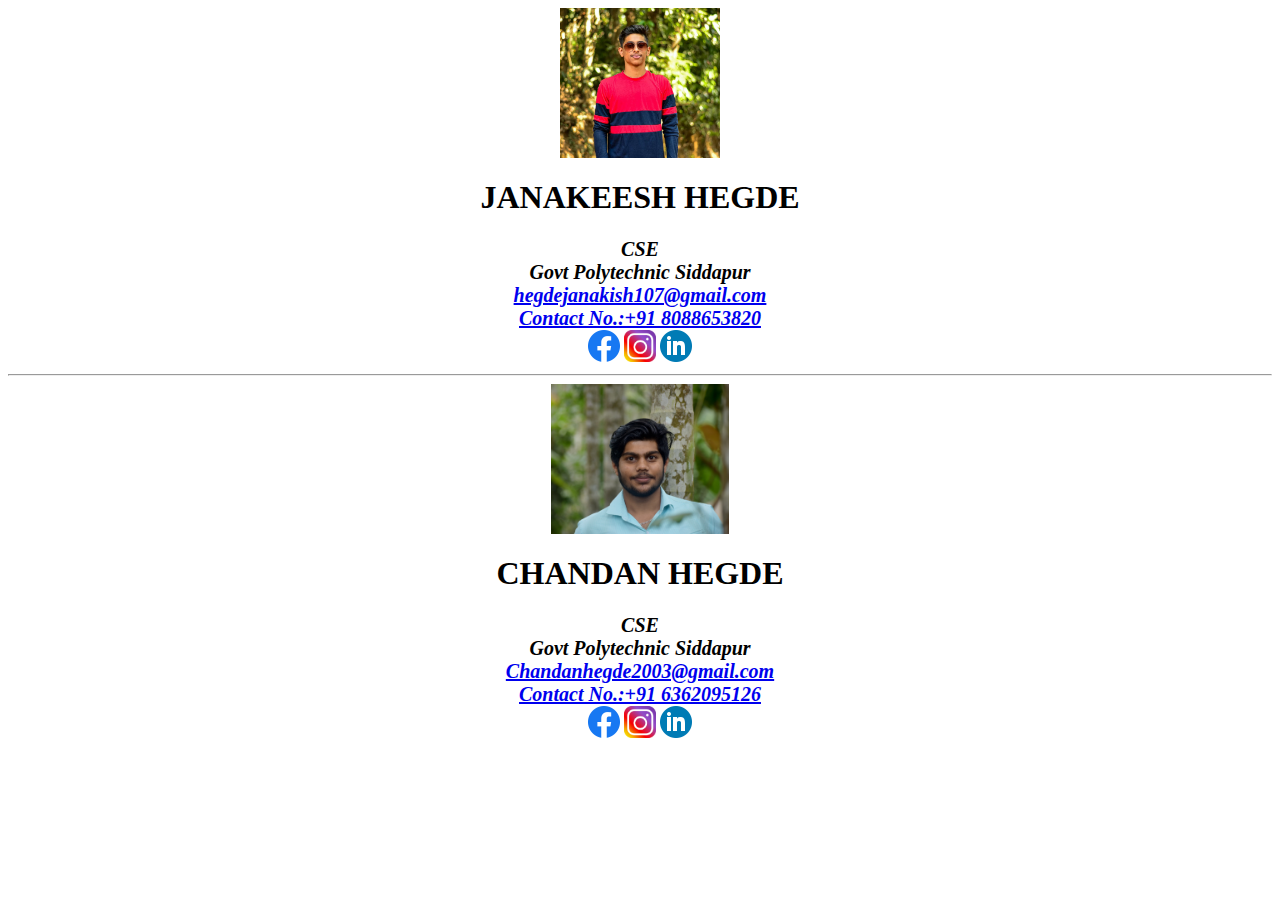
<file: onlinefoodshop/aboutus.html>
<html>
        <body>
            <style>
                address{
                    font-size: 20px;
                    font-weight: bold;
                }
                a{
                    font-size: 20px;

                }
                a:hover{
                        font-size: 30px;
                        background-color: skyblue;
                }
            </style>
            <center>
                <img src="jan.png" alt=" JANAKEESH HEGDE" height="150px">
                <h1>JANAKEESH HEGDE</h1>
                     <address>
                        CSE<br>
                        Govt Polytechnic Siddapur<br>
                        <a href="mailto:hegdejanakish107@gmail.com">hegdejanakish107@gmail.com</a><br>
                        <a href="tel: +918088653820">Contact No.:+91 8088653820</a><br>
                    </address>
                        <a href="https://www.facebook.com/janakish.hegde.1" target="_blank"><img src="facebook.png" alt="Facebook" width="32" height="32"></a>
                        <a href="https://www.instagram.com/janakeesh_hegde?igsh=MTN2MGE0MHNnZnMxYw==" target="_blank"><img src="instagram.png" alt="Instagram" width="32" height="32"></a>
                        <a href="https://www.linkedin.com/in/janakeesh-hegde-4ba8932a8/"target="_blank"></a><img src="Linkedin.png" alt="linkedin" width="32" height="32"></a>
                        <hr> 
                        <img src="chandan.jpeg" alt="CHANDAN HEGDE" height="150px">
                        <h1>CHANDAN HEGDE</h1>
                    <address>
                        CSE<br>
                        Govt Polytechnic Siddapur<br>
                        <a href="mailto:Chandanhegde2003@gmail.com">Chandanhegde2003@gmail.com</a><br>
                         <a href="tel: +916362095126">Contact No.:+91 6362095126</a><br>
                    </address>
                        <a href="https://www.facebook.com/chandan.hegde.75248?mibextid=PzaGJu" target="_blank"><img src="facebook.png" alt="Facebook" width="32" height="32"></a>
                        <a href="https://instagram.com/chandan._.hegde?igshid=MzMyNGUyNmU2YQ==" target="_blank"><img src="instagram.png" alt="Instagram" width="32" height="32"></a>
                        <a href="https://www.linkedin.com/in/chandan-hegde?utm_source=share&utm_campaign=share_via&utm_content=profile&utm_medium=android_app" target="_blank"><img src="Linkedin.png" alt="linkedin" width="32" height="32"></a>
            </center>   
    </body>   
</html>
</file>
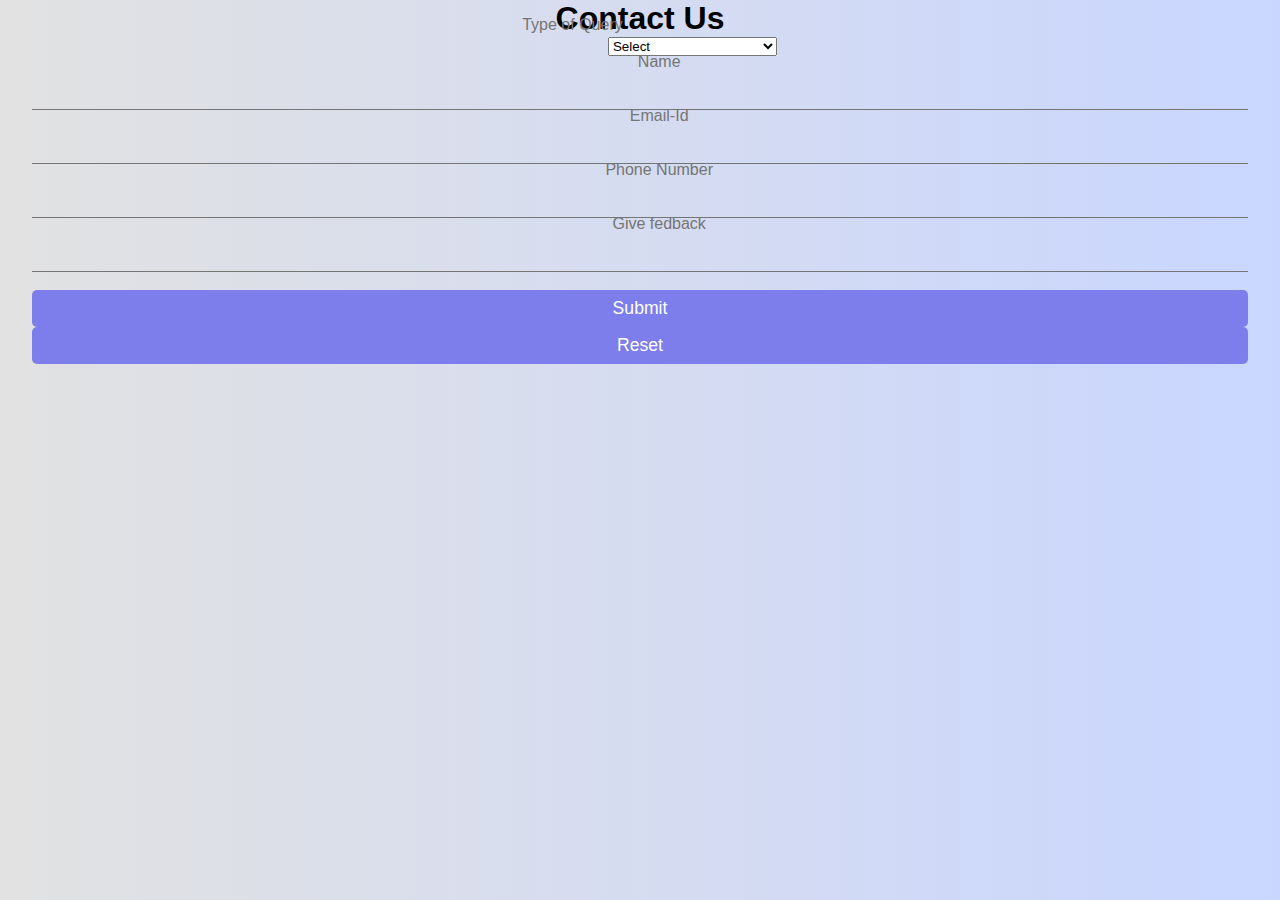
<file: onlinefoodshop/contact.html>
<!DOCTYPE html>
<html lang="en">

<head>
	
	<link rel="stylesheet" href="style.css">
	<title>Contact Us</title>
</head>

<body> 
<center>
	<div id="ContactUs">
		<h1>Contact Us</h1>
		<form action="#">
			<div class="form-shape">
				<label for="query">
					Type of Query
				</label>
				<select itemid="select" name="myQuery" id="query">
					<option value="sel" selected>
						Select
					</option>
					<option value="ord">
						Order related Issues
					</option>
					<option value="Site">
						Site related Issues
					</option>
					<option value="fed">
						Complaint related Issues
					</option>
					<option value="others">
						Others
					</option>
				</select><br><br>
			</div>
			<div class="form-shape">
				<label for="name">Name</label>
				<input class="select" type="text" name="myName"
					id="name"
					placeholder="Enter your Name"><br><br>
			</div>
			<div class="form-shape">
				<label for="email">Email-Id</label>
				<input  type="email" name="myEmail"
					id="email"
					placeholder="Enter your email"><br><br>
			</div>
			<div class="form-shape">
				<label for="pho">Phone Number</label>
				<input type="phone" name="myPhone"
					id="pho"
					placeholder="Enter your Phone no"><br><br>
			</div>
			<div class="form-shape">
				<label for="message">
					Give fedback
				</label>
				<input type="text" id="message" placeholder=" give your feedback" ><br><br>
				<!--textarea name="mesg" id="message"
					cols="30" rows="10">
				</!--textarea><br><br-->
			</div>
			<input class="btn" type="submit" value="Submit">
			<input class="btn" type="reset" value="Reset">
		</form>
	</div>
</center>
</body>

</html>
</file>
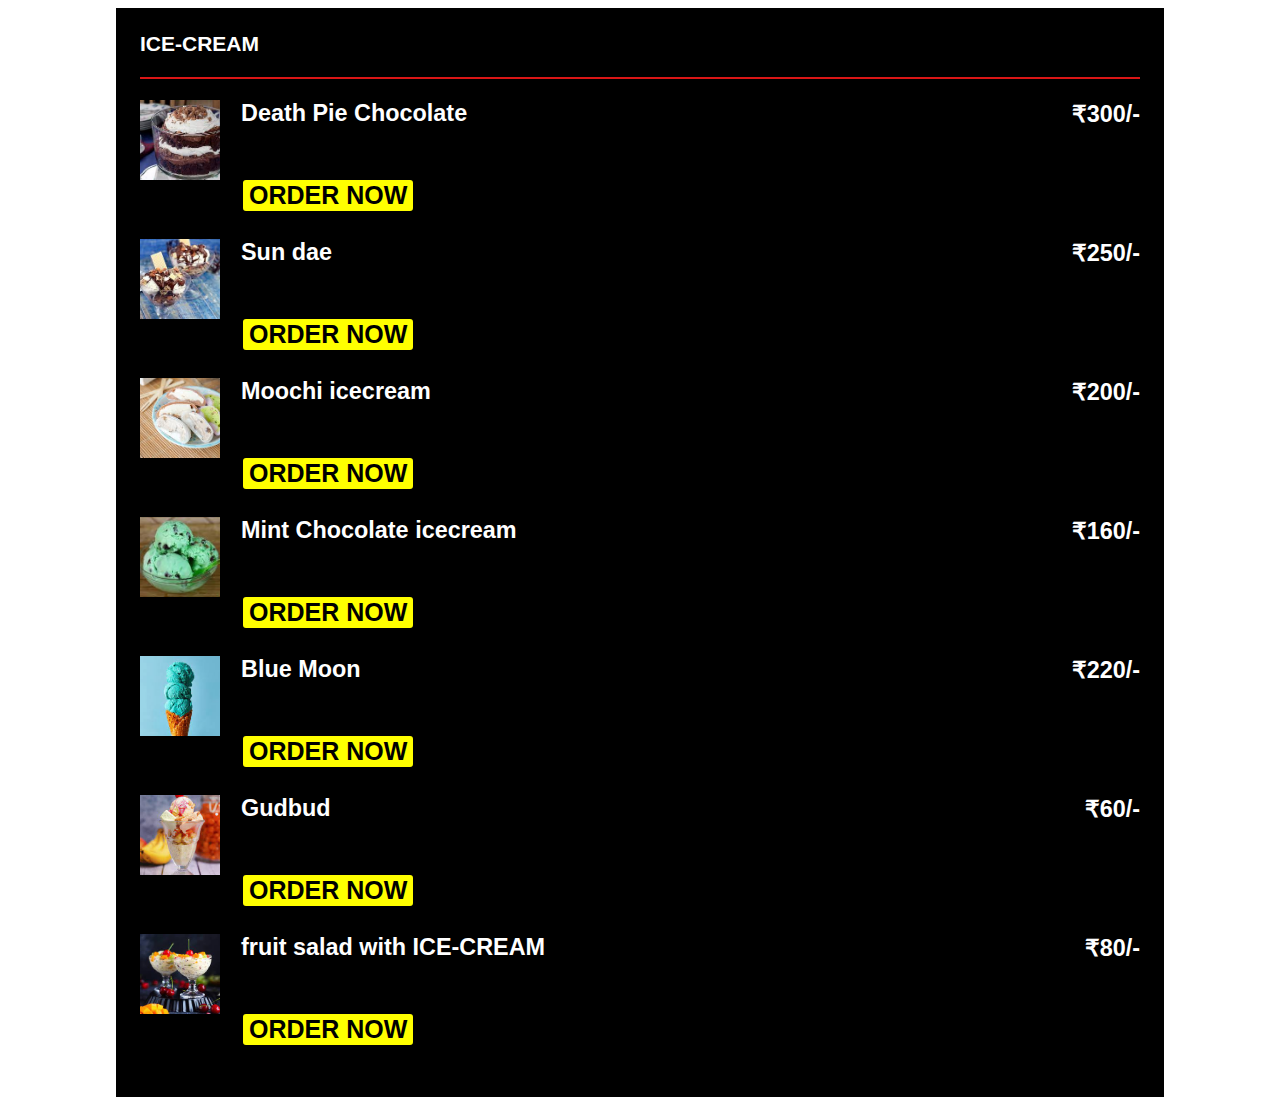
<file: onlinefoodshop/icecrem.html>
<html lang="en">

<head>
 
  <title>Restaurant Menu</title>
  
 <link rel="stylesheet" href="menu_list.css">
</head>

<body>
  <div class="container">
    <div class="menu">
      <h2 class="menu-group-heading">
        ICE-CREAM
      </h2>
      <div class="menu-group">
        <div class="menu-item">
          <img class="menu-item-image" src="death.jpg" alt="not available">
          <div class="menu-item-text">
            <h3 class="menu-item-heading">
              <span class="menu-item-name">Death Pie Chocolate</span>
              <span class="menu-item-price">₹300/-</span>
            </h3>
            <button onclick="document.location='web_form.html'" class="btn">ORDER NOW</button>
          </div>
        </div>
        <div class="menu-item">
          <img class="menu-item-image" src="sun.jpg" alt="not available">
          <div class="menu-item-text">
            <h3 class="menu-item-heading">
              <span class="menu-item-name">Sun dae</span>
              <span class="menu-item-price">₹250/-</span>
            </h3>
            <button onclick="document.location='web_form.html'" class="btn">ORDER NOW</button>
          </div>
        </div>
      
      <div class="menu-item">
        <img class="menu-item-image" src="moochi.jpg" alt="not available">
        <div class="menu-item-text">
          <h3 class="menu-item-heading">
            <span class="menu-item-name">Moochi icecream</span>
            <span class="menu-item-price">₹200/-</span>
          </h3>
          <button onclick="document.location='web_form.html'" class="btn">ORDER NOW</button>
        </div>
      </div>
    
    <div class="menu-item">
        <img class="menu-item-image" src="mint.jpg" alt="not available">
        <div class="menu-item-text">
          <h3 class="menu-item-heading">
            <span class="menu-item-name">Mint Chocolate icecream</span>
            <span class="menu-item-price">₹160/-</span>
          </h3>
          <button onclick="document.location='web_form.html'" class="btn">ORDER NOW</button>
        </div>
      </div>
      <div class="menu-item">
        <img class="menu-item-image" src="moon.jpg" alt="not available">
        <div class="menu-item-text">
          <h3 class="menu-item-heading">
            <span class="menu-item-name">Blue Moon</span>
            <span class="menu-item-price">₹220/-</span>
          </h3>
          <button onclick="document.location='web_form.html'" class="btn">ORDER NOW</button>
        </div>
      </div>  
      <div class="menu-item">
        <img class="menu-item-image" src="gudbud.jpg" alt="not available">
        <div class="menu-item-text">
          <h3 class="menu-item-heading">
            <span class="menu-item-name">Gudbud</span>
            <span class="menu-item-price">₹60/-</span>
          </h3>
          <button onclick="document.location='web_form.html'" class="btn">ORDER NOW</button>
        </div>
      </div>  
      <div class="menu-item">
        <img class="menu-item-image" src="salad.jpg" alt="not available">
        <div class="menu-item-text">
          <h3 class="menu-item-heading">
            <span class="menu-item-name">fruit salad with ICE-CREAM</span>
            <span class="menu-item-price">₹80/-</span>
          </h3>
          <button onclick="document.location='web_form.html'" class="btn">ORDER NOW</button>
        </div>
      </div>  
</body>

</html>
</file>
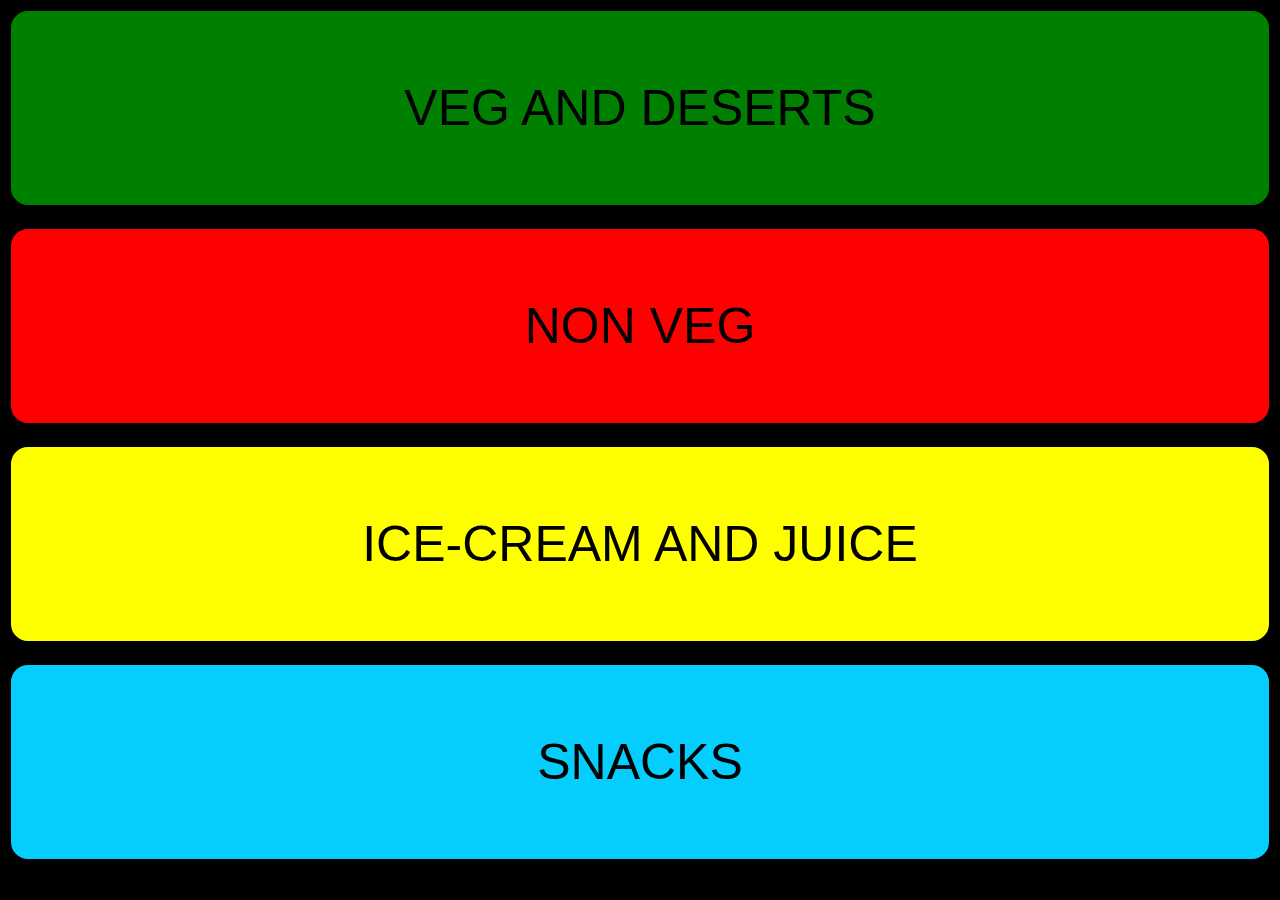
<file: onlinefoodshop/menu.html>
<!DOCTYPE html>
<html>
<head>
    <link rel="stylesheet" href="menu.css">
    <title>Document</title>
</head>
<body>
    <button onclick="document.location='menu_list.html'" id="btn1">VEG AND DESERTS</button><br><br>
    <button onclick="document.location='non_veg.html'" id="btn2">NON VEG</button><br><br>
    <button onclick="document.location='icecrem.html'" id="btn3">ICE-CREAM AND JUICE</button><br><br>
    <button onclick="document.location='snacks.html'" id="btn4">SNACKS</button><br><br>
</body>
</html>
</file>
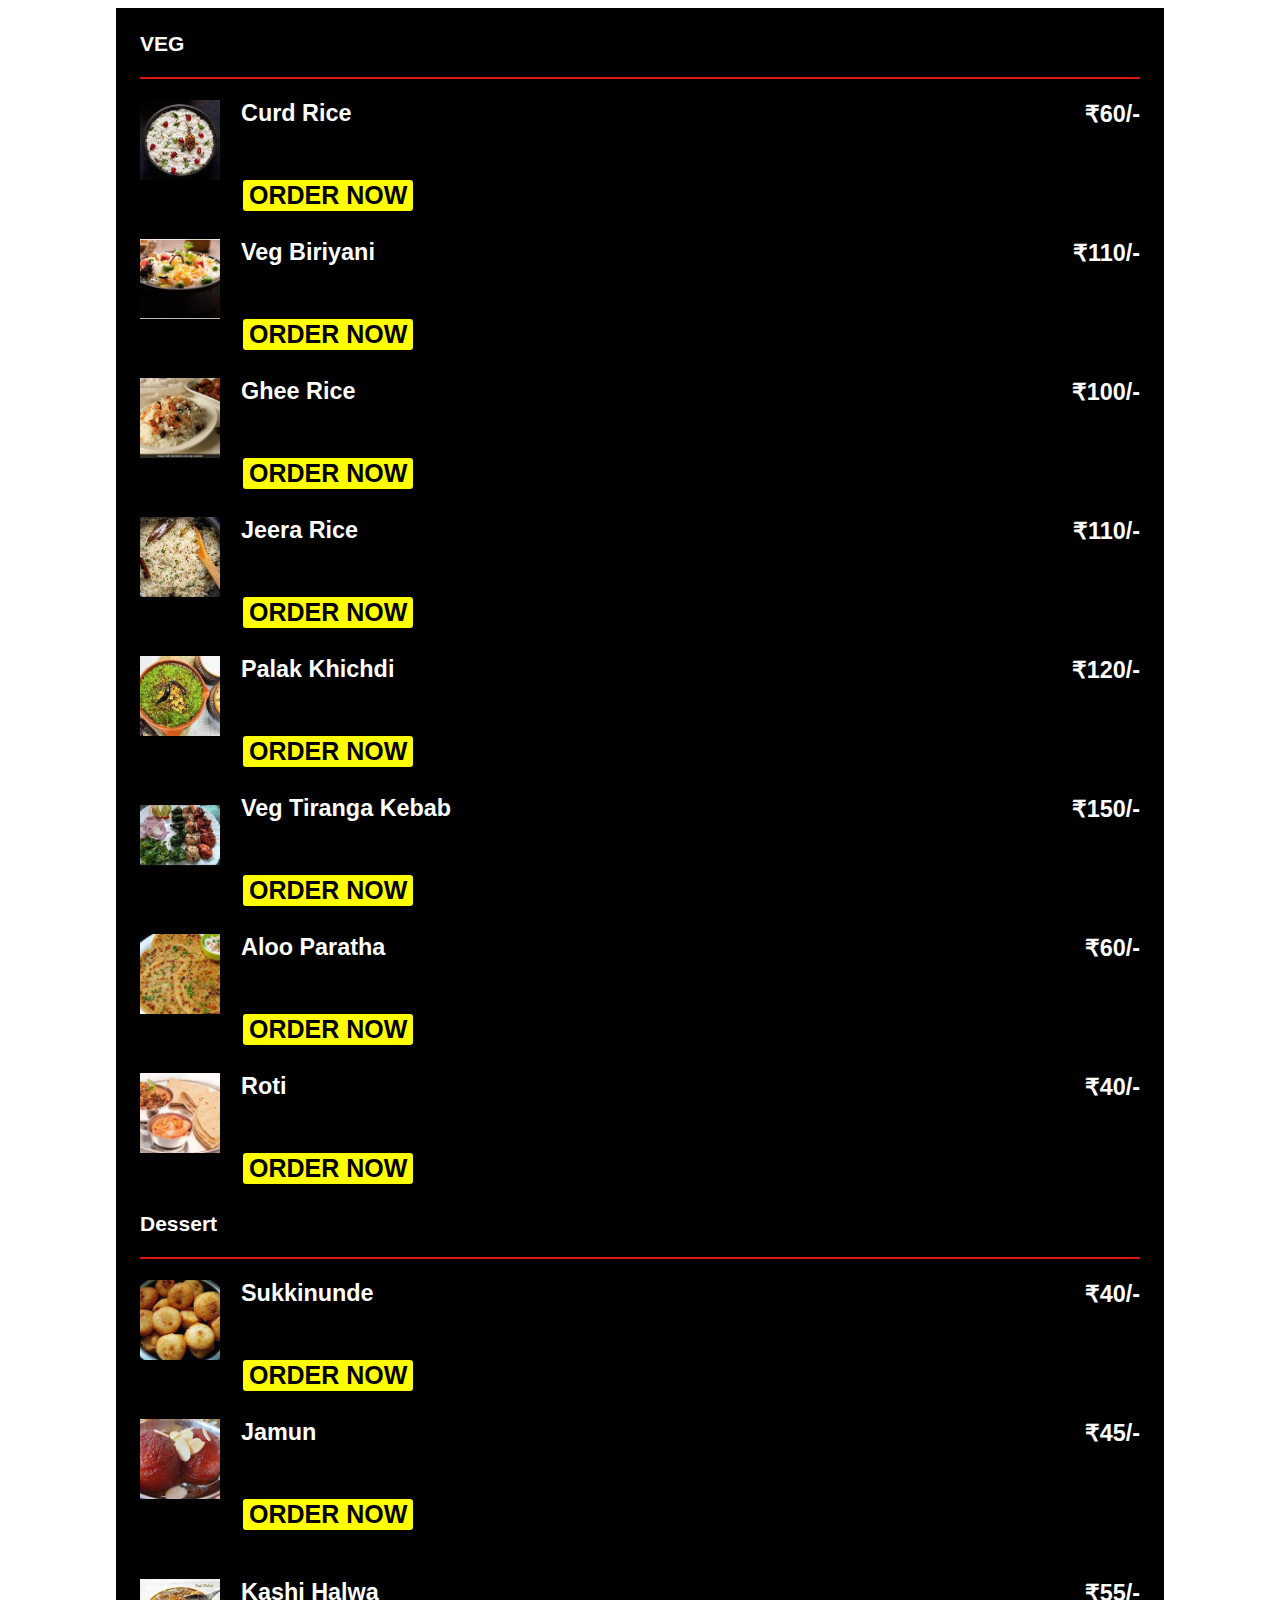
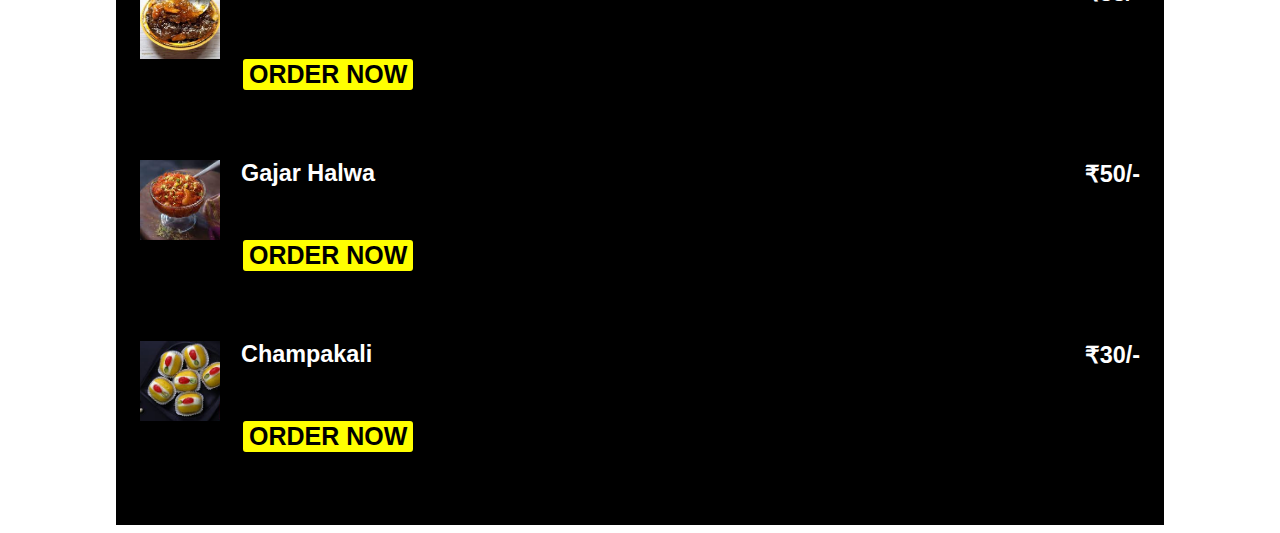
<file: onlinefoodshop/menu_list.html>
<html lang="en">

<head>
 
  <title>Restaurant Menu</title>
  
 <link rel="stylesheet" href="menu_list.css">
</head>

<body>
  <div class="container">
    <div class="menu">
      <h2 class="menu-group-heading">
        VEG
      </h2>
      <div class="menu-group">
        <div class="menu-item">
          <img class="menu-item-image" src="curd rice.jpeg" alt="not available">
          <div class="menu-item-text">
            <h3 class="menu-item-heading">
              <span class="menu-item-name">Curd Rice</span>
              <span class="menu-item-price">₹60/-</span>
            </h3>
            <button onclick="document.location='web_form.html'" class="btn">ORDER NOW</button>
          </div>
        </div>
        <div class="menu-item">
          <img class="menu-item-image" src="veg biriyani.jpg" alt="not available">
          <div class="menu-item-text">
            <h3 class="menu-item-heading">
              <span class="menu-item-name">Veg Biriyani</span>
              <span class="menu-item-price">₹110/-</span>
            </h3>
            <button onclick="document.location='web_form.html'" class="btn">ORDER NOW</button>
          </div>
        </div>
      
      <div class="menu-item">
        <img class="menu-item-image" src="ghee rice.jpg" alt="not available">
        <div class="menu-item-text">
          <h3 class="menu-item-heading">
            <span class="menu-item-name">Ghee Rice</span>
            <span class="menu-item-price">₹100/-</span>
          </h3>
          <button onclick="document.location='web_form.html'" class="btn">ORDER NOW</button>
        </div>
      </div>
    
    <div class="menu-item">
        <img class="menu-item-image" src="jeera rice.jpg" alt="not available">
        <div class="menu-item-text">
          <h3 class="menu-item-heading">
            <span class="menu-item-name">Jeera Rice</span>
            <span class="menu-item-price">₹110/-</span>
          </h3>
          <button onclick="document.location='web_form.html'" class="btn">ORDER NOW</button>
        </div>
      </div>
      <div class="menu-item">
        <img class="menu-item-image" src="Palak Khichdi.jpg" alt="not available">
        <div class="menu-item-text">
          <h3 class="menu-item-heading">
            <span class="menu-item-name">Palak Khichdi</span>
            <span class="menu-item-price">₹120/-</span>
          </h3>
          <button onclick="document.location='web_form.html'" class="btn">ORDER NOW</button>
        </div>
      </div>  
      <div class="menu-item">
        <img class="menu-item-image" src="22.jpeg" alt="not available">
        <div class="menu-item-text">
          <h3 class="menu-item-heading">
            <span class="menu-item-name">Veg Tiranga Kebab</span>
            <span class="menu-item-price">₹150/-</span>
          </h3>
          <button onclick="document.location='web_form.html'" class="btn">ORDER NOW</button>
        </div>
      </div>  
      <div class="menu-item">
        <img class="menu-item-image" src="aloo.jpeg" alt="not available">
        <div class="menu-item-text">
          <h3 class="menu-item-heading">
            <span class="menu-item-name">Aloo Paratha</span>
            <span class="menu-item-price">₹60/-</span>
          </h3>
          <button onclick="document.location='web_form.html'" class="btn">ORDER NOW</button>
        </div>
      </div>  
      <div class="menu-item">
        <img class="menu-item-image" src="roti.jpg" alt="not available">
        <div class="menu-item-text">
          <h3 class="menu-item-heading">
            <span class="menu-item-name">Roti</span>
            <span class="menu-item-price">₹40/-</span>
          </h3>
          <button onclick="document.location='web_form.html'" class="btn">ORDER NOW</button>
        </div>
      </div>  
    
    </div>
      <h2 class="menu-group-heading">
        Dessert
      </h2>
      <div class="menu-group">
        <div class="menu-item">
          <img class="menu-item-image" src="23.jpeg" alt="not available">
          <div class="menu-item-text">
            <h3 class="menu-item-heading">
              <span class="menu-item-name">Sukkinunde</span>
              <span class="menu-item-price">₹40/-</span>
            </h3>
            <button onclick="document.location='web_form.html'" class="btn">ORDER NOW</button>
          </div>
        </div>
        <div class="menu-item">
          <img class="menu-item-image" src="24.jpeg" alt="not available">
          <div class="menu-item-text">
            <h3 class="menu-item-heading">
              <span class="menu-item-name">Jamun</span>
              <span class="menu-item-price">₹45/-</span>
            </h3>
            <button onclick="document.location='web_form.html'" class="btn">ORDER NOW</button>
          </div>
        </div>
        <div class="menu-group">
            <div class="menu-item">
              <img class="menu-item-image" src="kashi.jpg" alt="not available">
              <div class="menu-item-text">
                <h3 class="menu-item-heading">
                  <span class="menu-item-name">Kashi Halwa</span>
                  <span class="menu-item-price">₹55/-</span>
                </h3>
                <button onclick="document.location='web_form.html'" class="btn">ORDER NOW</button>
              </div>
            </div>
        </div>
            <div class="menu-group">
                <div class="menu-item">
                  <img class="menu-item-image" src="25.jpeg" alt="not available">
                  <div class="menu-item-text">
                    <h3 class="menu-item-heading">
                      <span class="menu-item-name">Gajar Halwa</span>
                      <span class="menu-item-price">₹50/-</span>
                    </h3>
                    <button onclick="document.location='web_form.html'" class="btn">ORDER NOW</button>
                  </div>
                </div>
            </div>
               
                <div class="menu-group">
                    <div class="menu-item">
                      <img class="menu-item-image" src="26.jpeg" alt="not available">
                      <div class="menu-item-text">
                        <h3 class="menu-item-heading">
                          <span class="menu-item-name">Champakali</span>
                          <span class="menu-item-price">₹30/-</span>
                        </h3>
                        <button onclick="document.location='web_form.html'" class="btn">ORDER NOW</button>
                      </div>
                    </div>
                </div>
      </div>
    </div>
  </div>
</body>

</html>
</file>
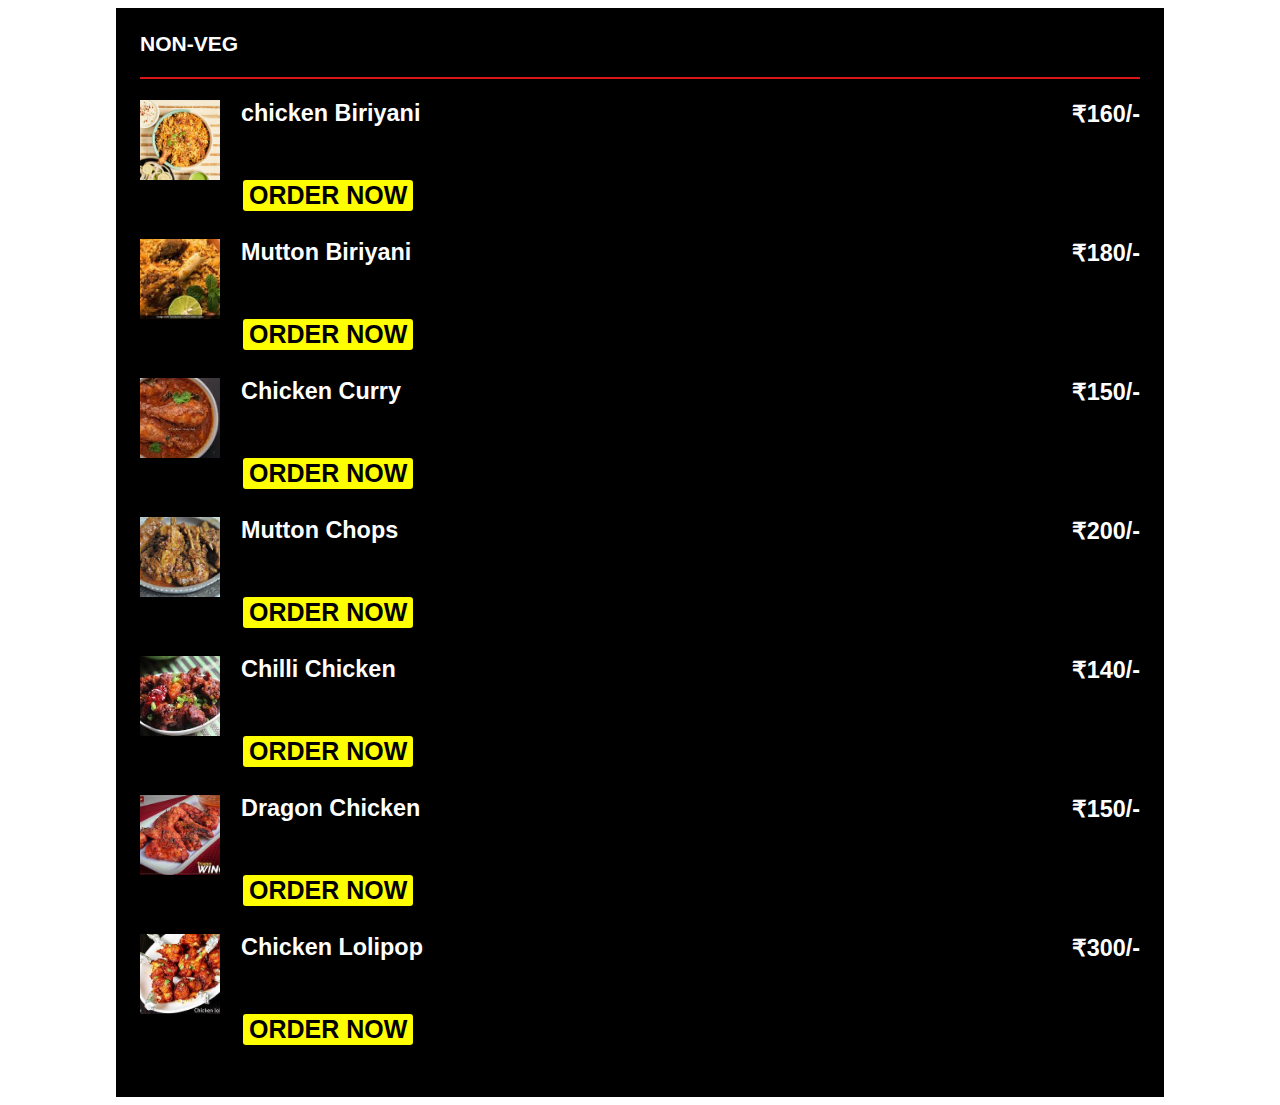
<file: onlinefoodshop/non_veg.html>
<html lang="en">

<head>
 
  <title>Restaurant Menu</title>
  
 <link rel="stylesheet" href="menu_list.css">
</head>

<body>
  <div class="container">
    <div class="menu">
      <h2 class="menu-group-heading">
        NON-VEG
      </h2>
      <div class="menu-group">
        <div class="menu-item">
          <img class="menu-item-image" src="chiken biriyani.jpeg" alt="not available">
          <div class="menu-item-text">
            <h3 class="menu-item-heading">
              <span class="menu-item-name">chicken Biriyani</span>
              <span class="menu-item-price">₹160/-</span>
            </h3>
            <button onclick="document.location='web_form.html'" class="btn">ORDER NOW</button>
          </div>
        </div>
        <div class="menu-item">
          <img class="menu-item-image" src="mutton biriyani.jpg" alt="not available">
          <div class="menu-item-text">
            <h3 class="menu-item-heading">
              <span class="menu-item-name">Mutton Biriyani</span>
              <span class="menu-item-price">₹180/-</span>
            </h3>
            <button onclick="document.location='web_form.html'" class="btn">ORDER NOW</button>
          </div>
        </div>
      
      <div class="menu-item">
        <img class="menu-item-image" src="curry.jpg" alt="not available">
        <div class="menu-item-text">
          <h3 class="menu-item-heading">
            <span class="menu-item-name">Chicken Curry</span>
            <span class="menu-item-price">₹150/-</span>
          </h3>
          <button onclick="document.location='web_form.html'" class="btn">ORDER NOW</button>
        </div>
      </div>
    
    <div class="menu-item">
        <img class="menu-item-image" src="chops.jpeg" alt="not available">
        <div class="menu-item-text">
          <h3 class="menu-item-heading">
            <span class="menu-item-name"> Mutton Chops</span>
            <span class="menu-item-price">₹200/-</span>
          </h3>
          <button onclick="document.location='web_form.html'" class="btn">ORDER NOW</button>
        </div>
      </div>
      <div class="menu-item">
        <img class="menu-item-image" src="chilli.jpeg" alt="not available">
        <div class="menu-item-text">
          <h3 class="menu-item-heading">
            <span class="menu-item-name">Chilli Chicken</span>
            <span class="menu-item-price">₹140/-</span>
          </h3>
          <button onclick="document.location='web_form.html'" class="btn">ORDER NOW</button>
        </div>
      </div>  
      <div class="menu-item">
        <img class="menu-item-image" src="dragon.jpg" alt="not available">
        <div class="menu-item-text">
          <h3 class="menu-item-heading">
            <span class="menu-item-name">Dragon Chicken</span>
            <span class="menu-item-price">₹150/-</span>
          </h3>
          <button onclick="document.location='web_form.html'" class="btn">ORDER NOW</button>
        </div>
      </div>  
      <div class="menu-item">
        <img class="menu-item-image" src="loli.jpg" alt="not available">
        <div class="menu-item-text">
          <h3 class="menu-item-heading">
            <span class="menu-item-name">Chicken Lolipop</span>
            <span class="menu-item-price">₹300/-</span>
          </h3>
          <button onclick="document.location='web_form.html'" class="btn">ORDER NOW</button>
        </div>
      </div> 
    </div>
</body>

</html>
</file>
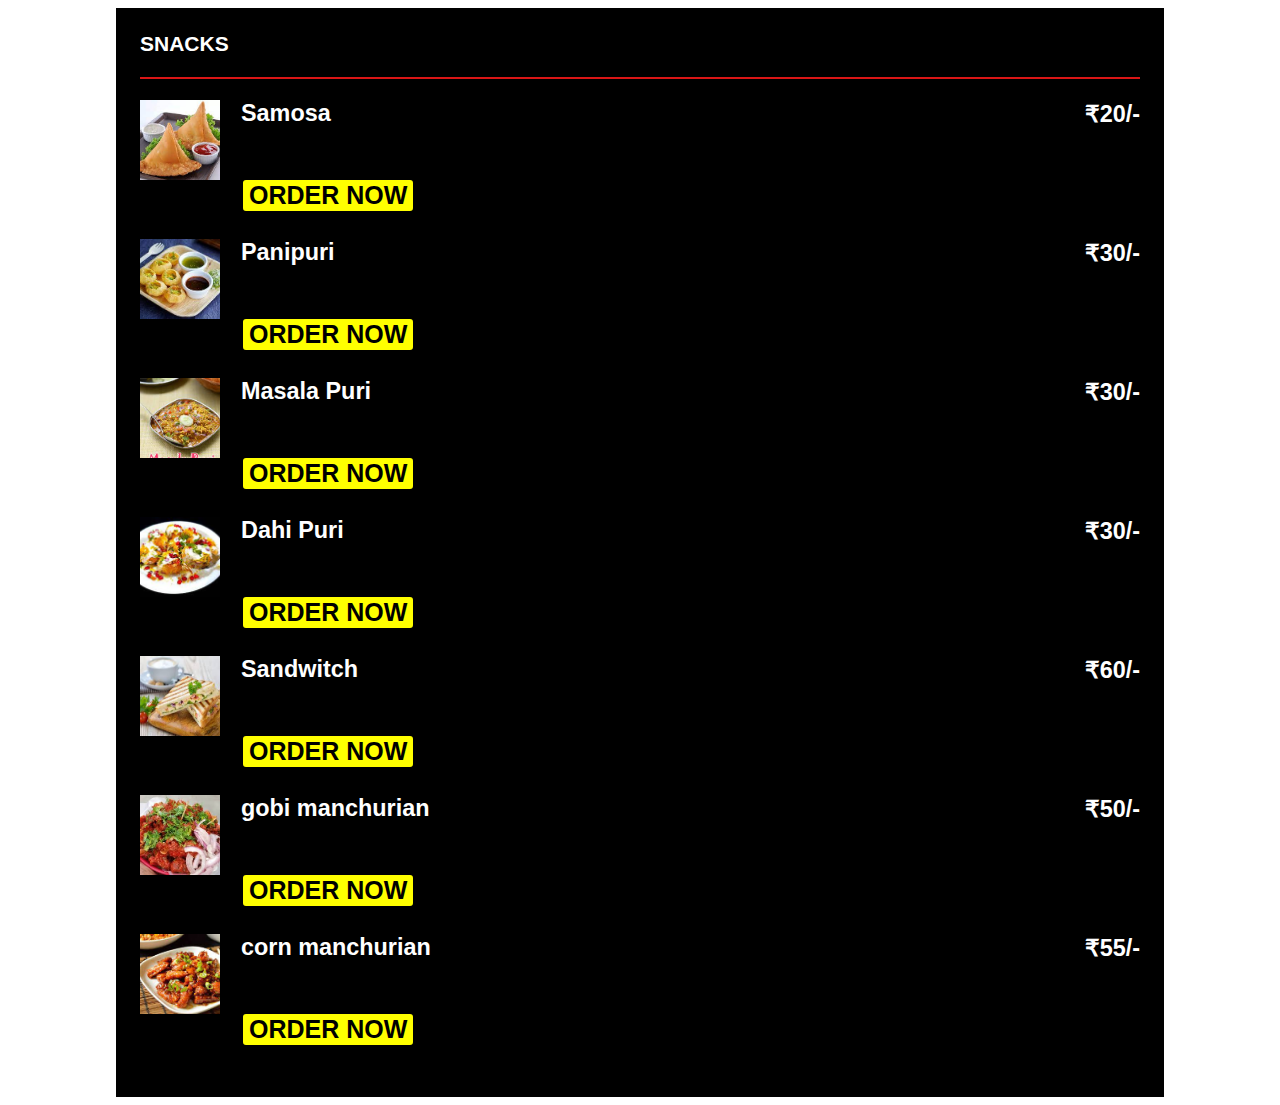
<file: onlinefoodshop/snacks.html>
<html lang="en">

<head>
 
  <title>Restaurant Menu</title>
  
 <link rel="stylesheet" href="menu_list.css">
</head>

<body>
  <div class="container">
    <div class="menu">
      <h2 class="menu-group-heading">
       SNACKS
      </h2>
      <div class="menu-group">
        <div class="menu-item">
          <img class="menu-item-image" src="samosa.jpg" alt="not available">
          <div class="menu-item-text">
            <h3 class="menu-item-heading">
              <span class="menu-item-name">Samosa</span>
              <span class="menu-item-price">₹20/-</span>
            </h3>
            <button onclick="document.location='web_form.html'" class="btn">ORDER NOW</button>
          </div>
        </div>
        <div class="menu-item">
          <img class="menu-item-image" src="pani.jpg" alt="not available">
          <div class="menu-item-text">
            <h3 class="menu-item-heading">
              <span class="menu-item-name">Panipuri</span>
              <span class="menu-item-price">₹30/-</span>
            </h3>
            <button onclick="document.location='web_form.html'" class="btn">ORDER NOW</button>
          </div>
        </div>
      
      <div class="menu-item">
        <img class="menu-item-image" src="masala.jpg" alt="not available">
        <div class="menu-item-text">
          <h3 class="menu-item-heading">
            <span class="menu-item-name">Masala Puri</span>
            <span class="menu-item-price">₹30/-</span>
          </h3>
          <button onclick="document.location='web_form.html'" class="btn">ORDER NOW</button>
        </div>
      </div>
    
    <div class="menu-item">
        <img class="menu-item-image" src="dahi.jpg" alt="not available">
        <div class="menu-item-text">
          <h3 class="menu-item-heading">
            <span class="menu-item-name">Dahi Puri</span>
            <span class="menu-item-price">₹30/-</span>
          </h3>
          <button onclick="document.location='web_form.html'" class="btn">ORDER NOW</button>
        </div>
      </div>
      <div class="menu-item">
        <img class="menu-item-image" src="sand.jpg" alt="not available">
        <div class="menu-item-text">
          <h3 class="menu-item-heading">
            <span class="menu-item-name">Sandwitch</span>
            <span class="menu-item-price">₹60/-</span>
          </h3>
          <button onclick="document.location='web_form.html'" class="btn">ORDER NOW</button>
        </div>
      </div>  
      <div class="menu-item">
        <img class="menu-item-image" src="gobi.jpg" alt="not available">
        <div class="menu-item-text">
          <h3 class="menu-item-heading">
            <span class="menu-item-name">gobi manchurian</span>
            <span class="menu-item-price">₹50/-</span>
          </h3>
          <button onclick="document.location='web_form.html'" class="btn">ORDER NOW</button>
        </div>
      </div>  
      <div class="menu-item">
        <img class="menu-item-image" src="corn.jpg" alt="not available">
        <div class="menu-item-text">
          <h3 class="menu-item-heading">
            <span class="menu-item-name">corn manchurian</span>
            <span class="menu-item-price">₹55/-</span>
          </h3>
          <button onclick="document.location='web_form.html'" class="btn">ORDER NOW</button>
        </div>
      </div>  
</body>

</html>
</file>
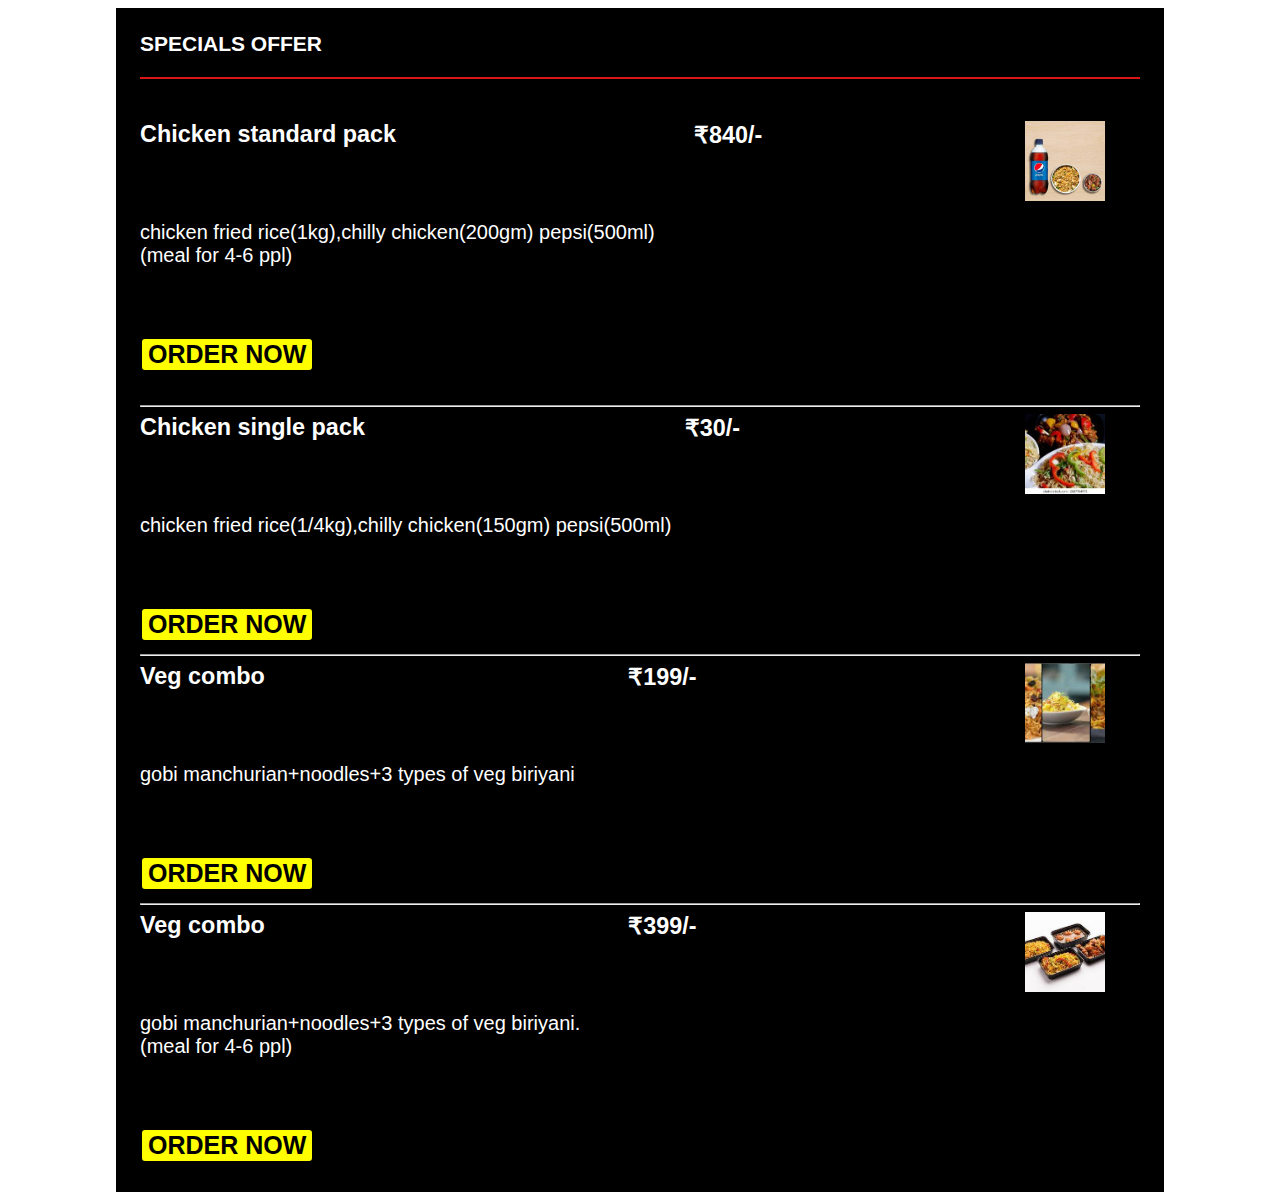
<file: onlinefoodshop/specials.html>
<html lang="en">

<head>
 
  <title>Restaurant Menu</title>
  
 <link rel="stylesheet" href="menu_list.css">
</head>

<body>
  <div class="container">
    <div class="menu">
      <h2 class="menu-group-heading">
       SPECIALS OFFER
      </h2>
      <div class="menu-group">
        <div class="menu-item"></div>
          <div class="menu-item-text">
            <h3 class="menu-item-heading">
              <span class="menu-item-name">Chicken  standard pack</span>
              <span class="menu-item-price">₹840/-</span>
              <img class="menu-item-image" src="So1.jpg" alt="not available">
            </h3>
            <p> chicken fried rice(1kg),chilly chicken(200gm) pepsi(500ml)<br>(meal for 4-6 ppl)</p>
            <button onclick="document.location='web_form.html'" class="btn">ORDER NOW</button>
          </div>
        </div>
        <hr>
        <div class="menu-item">
          <div class="menu-item-text">
            <h3 class="menu-item-heading">
              <span class="menu-item-name">Chicken  single pack</span>
              <span class="menu-item-price">₹30/-</span>
              <img class="menu-item-image" src="So2.jpg" alt="not available">
            </h3>
            <p>chicken fried rice(1/4kg),chilly chicken(150gm) pepsi(500ml)</p>
            <button onclick="document.location='web_form.html'" class="btn">ORDER NOW</button>
          </div>
        </div>
      <hr>
      <div class="menu-item">
        <div class="menu-item-text">
          <h3 class="menu-item-heading">
            <span class="menu-item-name">Veg combo</span>
            <span class="menu-item-price">₹199/-</span>
            <img class="menu-item-image" src="So3.jpg" alt="not available">
          </h3>
          <p>gobi manchurian+noodles+3 types of veg biriyani
          </p>
          <button onclick="document.location='web_form.html'" class="btn">ORDER NOW</button>
        </div>
      </div>
    <hr>
    <div class="menu-item">
        <div class="menu-item-text">
          <h3 class="menu-item-heading">
            <span class="menu-item-name">Veg combo</span>
            <span class="menu-item-price">₹399/-</span>
            <img class="menu-item-image" src="So4.jpg" alt="not available">
          </h3>
          <p>gobi manchurian+noodles+3 types of veg biriyani.<br>(meal for 4-6 ppl)</p>
          <button onclick="document.location='web_form.html'" class="btn">ORDER NOW</button>
        </div>
      </div>
     
</body>

</html>
</file>
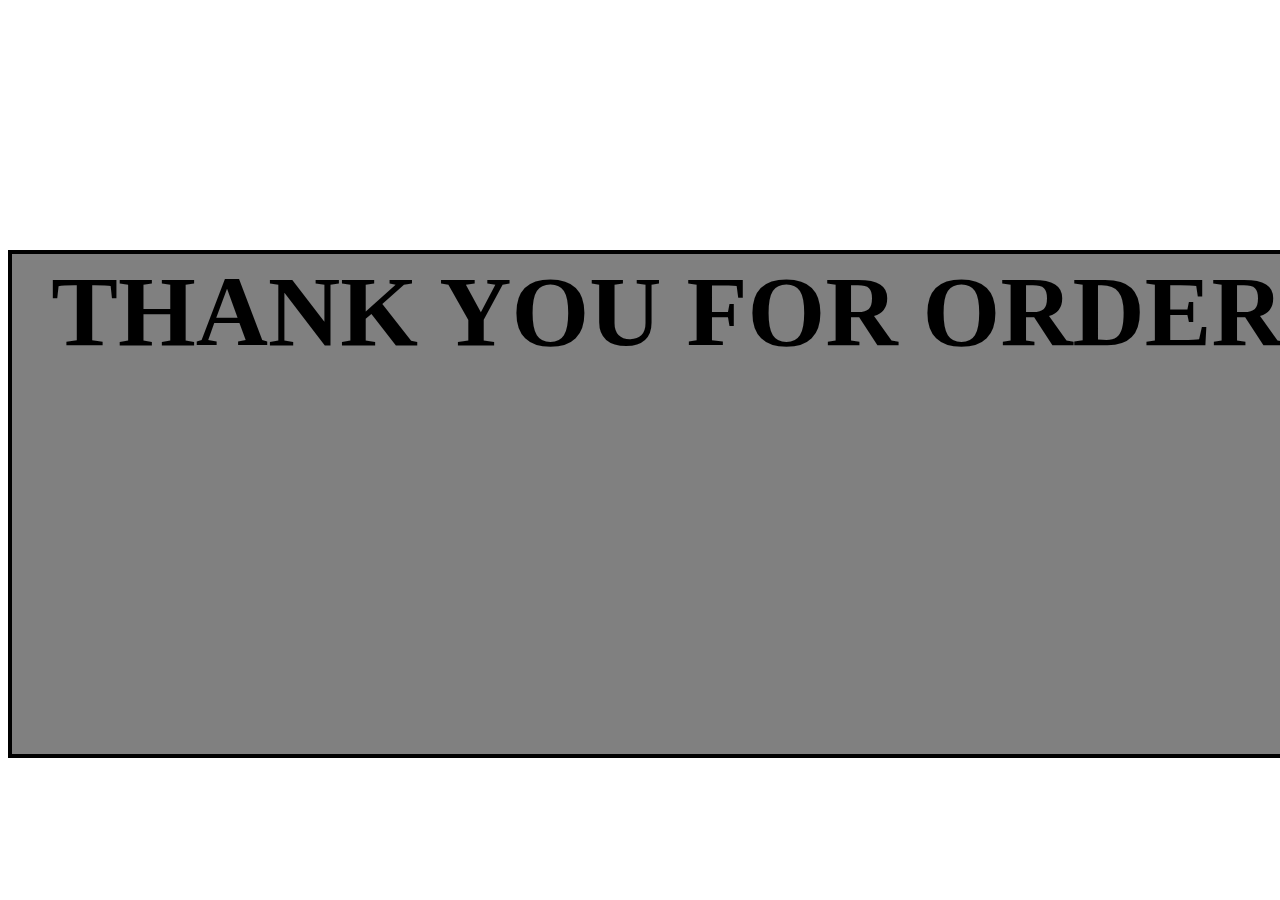
<file: onlinefoodshop/thnkyou.html>
<!DOCTYPE html>
<html lang="en">
<head>
    
    <title>thankyou</title>
</head>
<body>
    <style>
        h1{
    margin-top: 250px;
    justify-content: center;
    font-size: 100px;
    height: 500px;
    width: 1500px;
    text-align: center;
    border: 4px solid black;
    background-color: gray;
    text-shadow: 100%;
    animation: cubic-bezier(0.95, 0.05, 0.795, 0.035);
}
    </style>
    <center>
        <h1>THANK YOU FOR ORDERING</h1>
    </center>
</body>
</html>
</file>
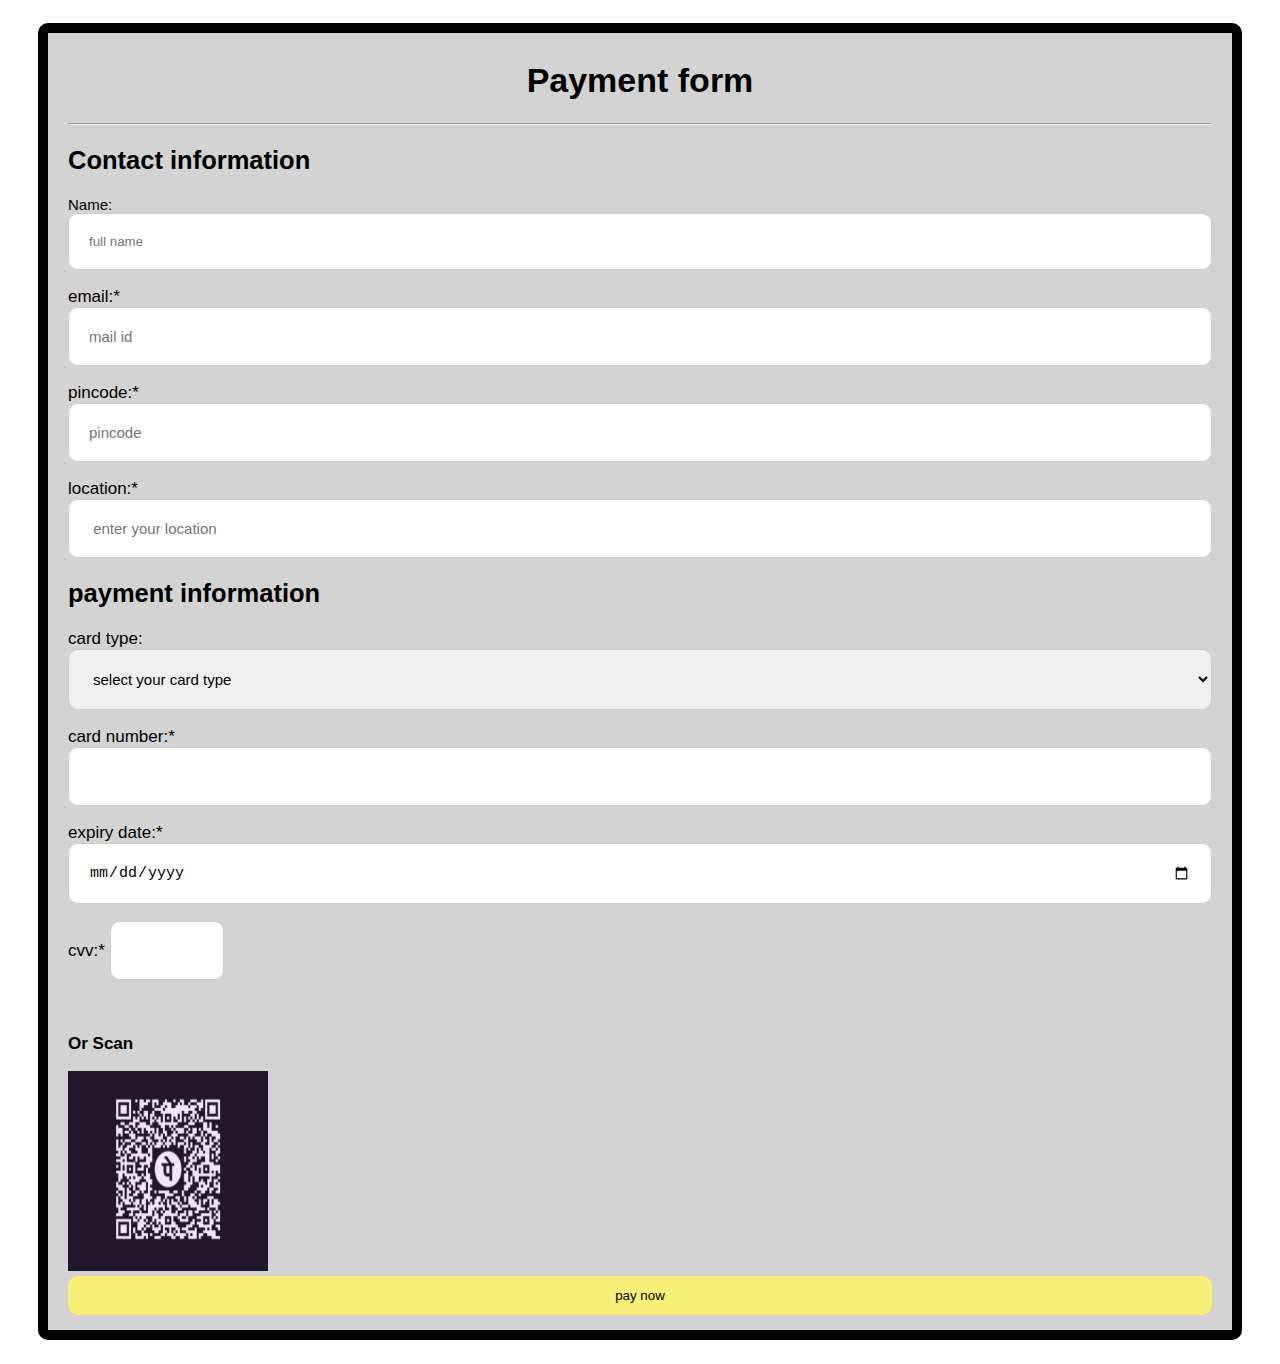
<file: onlinefoodshop/web_form.html>
<!DOCTYPE html>
<html>
<head>
    <title>payment form</title>
    <link rel="stylesheet" href="style2.css">
</head>
<body>
    <div class="container">
    <form action="thnkyou.html" method="get">
        <h1 class="main_heading">Payment form</h1> <hr>                
        <h2 class="font">Contact information</h2>
        <p class="size">Name:<input type="text" name="name" placeholder="full name" required></p>
        <p>email:* <input type="email" name="email" placeholder="mail id" id="email" required></p>
        <p>pincode:* <input type="number" name="pincode" placeholder="pincode" id="pincode" required></p>
        <p>location:* <input type="text" name="location" placeholder=" enter your location" id="email" required></p>
        <h2 class="font">payment information</h2>
    <p>card type:
        <select name="card-type" id="card-type" required>
            <option value="">select your card type</option>
            <option value="visa">Visa</option>
            <option value="mastercard">mastercard</option>
            <option value="rupay">rupay</option>

        </select>
    </p>
    <p>
        card number:* <input type="number" name="card number" id="card-number" required>
    </p>
    <p>
        expiry date:* <input type="date" name="exp_date" placeholder="date" id="exp_date" required>
    </p>
    <p>
        cvv:* <input type="password" name="cvv" id="cvv" required>
    </p><br>
    <p><b>Or Scan</b><p></p>
    <img src="Scaner.jpeg" alt="no image"style="width:200px;height: 200px;">
    <input id="pay" type="submit" value="pay now" required>


    </form>
</div>
</body>
</html>
</file>
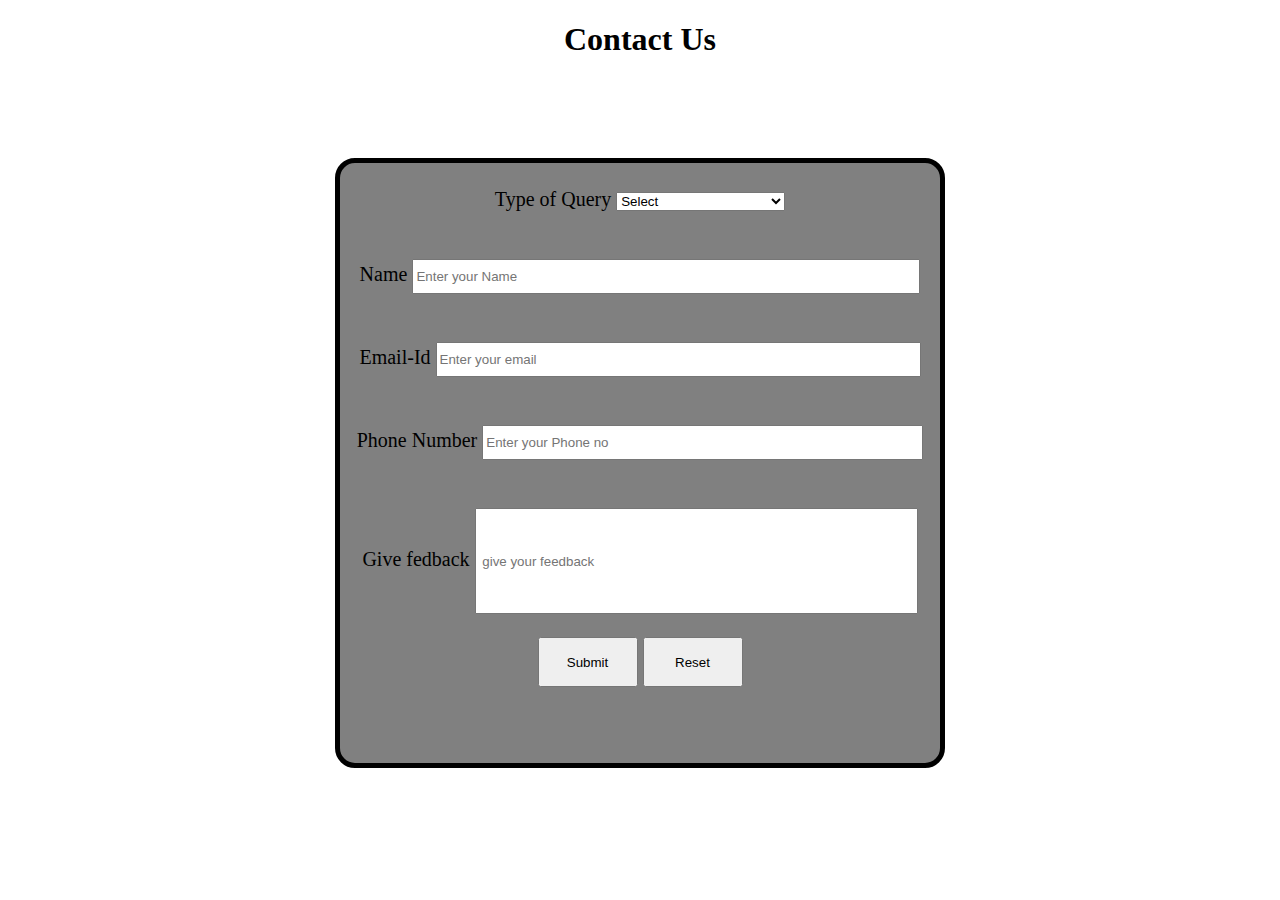
<file: onlinefoodshop/onlinefoodshop-main/Online Foodshop/contact.html>
<!DOCTYPE html>
<html lang="en">

<head>
	
	<link rel="stylesheet" href="style.css">
	<title>Contact Us</title>
</head>

<body> <center>
	<div id="ContactUs">
		<h1>Contact Us</h1>
		<form action="#">
			<div class="form-shape">
				<label for="query">
					Type of Query
				</label>
				<select itemid="select" name="myQuery" id="query">
					<option value="sel" selected>
						Select
					</option>
					<option value="ord">
						Order related Issues
					</option>
					<option value="Site">
						Site related Issues
					</option>
					<option value="fed">
						Complaint related Issues
					</option>
					<option value="others">
						Others
					</option>
				</select><br><br>
			</div>
			<div class="form-shape">
				<label for="name">Name</label>
				<input class="select" type="text" name="myName"
					id="name"
					placeholder="Enter your Name"><br><br>
			</div>
			<div class="form-shape">
				<label for="email">Email-Id</label>
				<input  type="email" name="myEmail"
					id="email"
					placeholder="Enter your email"><br><br>
			</div>
			<div class="form-shape">
				<label for="pho">Phone Number</label>
				<input type="phone" name="myPhone"
					id="pho"
					placeholder="Enter your Phone no"><br><br>
			</div>
			<div class="form-shape">
				<label for="message">
					Give fedback
				</label>
				<input type="text" id="message" placeholder=" give your feedback" ><br><br>
				<!--textarea name="mesg" id="message"
					cols="30" rows="10">
				</!--textarea><br><br-->
			</div>
			<input class="btn" type="submit" value="Submit">
			<input class="btn" type="reset" value="Reset">
		</form>
	</div>
</center>
</body>

</html>
</file>
<file: onlinefoodshop/style.css>
*{
    margin:0;
    padding:0;
    box-sizing:border-box;
    font-family:"poppins",sans-serif;
}
body{
    background-color: #c9d6ff;
    background:linear-gradient(to right,#e2e2e2,#c9d6ff);
}
.container{
    background:#fff;
    width:450px;
    padding:1.5rem;
    margin:50px auto;
    border-radius:10px;
    box-shadow:0 20px 35px rgba(0,0,1,0.9);
}
form{
    margin:0 2rem;
}
.form-title{
    font-size:1.5rem;
    font-weight:bold;
    text-align:center;
    padding:1.3rem;
    margin-bottom:0.4rem;
}
input{
    color:inherit;
    width:100%;
    background-color:transparent;
    border:none;
    border-bottom:1px solid #757575;
    padding-left:1.5rem;
    font-size:15px;
}
.input-group{
    padding:1% 0;
    position:relative;

}
.input-group i{
    position:absolute;
    color:black;
}
input:focus{
    background-color: transparent;
    outline:transparent;
    border-bottom:2px solid hsl(327,90%,28%);
}
input::placeholder{
    color:transparent;
}
label{
    color:#757575;
    position:relative;
    left:1.2em;
    top:-1.3em;
    cursor:auto;
    transition:0.3s ease all;
}
input:focus~label,input:not(:placeholder-shown)~label{
    top:-3em;
    color:hsl(327,90%,28%);
    font-size:15px;
}
.recover{
    text-align:right;
    font-size:1rem;
    margin-bottom:1rem;

}
.recover a{
    text-decoration:none;
    color:rgb(125,125,235);
}
.recover a:hover{
    color:blue;
    text-decoration:underline;
}
.btn{
    font-size:1.1rem;
    padding:8px 0;
    border-radius:5px;
    outline:none;
    border:none;
    width:100%;
    background:rgb(125,125,235);
    color:white;
    cursor:pointer;
    transition:0.9s;
}
.btn:hover{
    background:#07001f;
}
.or{
    font-size:1.1rem;
    margin-top:0.5rem;
    text-align:center;
}
.icons{
    text-align:center;
}
.icons i{
    color:rgb(125,125,235);
    padding:0.8rem 1.5rem;
    border-radius:10px;
    font-size:1.5rem;
    cursor:pointer;
    border:2px solid #dfe9f5;
    margin:0 15px;
    transition:1s;
}
.icons i:hover{
    background:#07001f;
    font-size:1.6rem;
    border:2px solid rgb(125,125,235);
}
.links{
    display:flex;
    justify-content:space-around;
    padding:0 4rem;
    margin-top:0.9rem;
    font-weight:bold;
}
button{
    color:rgb(125,125,235);
    border:none;
    background-color:transparent;
    font-size:1rem;
    font-weight:bold;
}
button:hover{
    text-decoration:underline;
    color:blue;
}
</file>
<file: onlinefoodshop/menu_list.css>
.container {
    max-width: 1000px;
    margin: 0 auto;
    padding: 1.5em;
    background-color: black;
  }
  
  .menu {
    font-family: "Inter", sans-serif;
    font-size: 14px;
    color: white;
  }
  
  .menu-group-heading {
    margin: 0;
    padding-bottom: 1em;
    border-bottom: 2px solid rgb(218, 22, 22);
  }
  
  .menu-group {
    display: grid;
    grid-template-columns: 1fr;
    gap: 1.5em;
    padding: 1.5em 0;
  }
  .btn
{
    border: 2px solid black;
    border-radius: 5px;
    font-weight: bold;
    font-size: 25px;
    justify-content: center;
    background-color: yellow;
    background-attachment: fixed;
    margin-bottom: 5px;
    margin-top: 50px;
}
.btn:hover{
  background-color: white;
  color: black;
  font-size: 30px;

}
  .menu-item {
    display: flex;
  }
  
  .menu-item-image {
    width: 80px;
    height: 80px;
    flex-shrink: 0;
    object-fit: cover;
    margin-right: 1.5em;
  }
  
  .menu-item-text {
    flex-grow: 1;
    font-size: 20px;
  }
  
  .menu-item-heading {
    display: flex;
    justify-content: space-between;
    margin: 0;
  }
  
  .menu-item-name {
    margin-right: 1.5em;
  }
  
  .menu-item-description {
    line-height: 1.6;
  }
</file>
<file: onlinefoodshop/menu.css>
body{
    background-color: black;
}
#btn1{
    width: 100%;
    height: 200px;
    border: 3px solid black;
    border-radius: 20px;
    background-color: green;
    font-size: 50px;
}
#btn2{
    width: 100%;
    height: 200px;
    border: 3px solid black;
    border-radius: 20px;
    background-color: red;
    font-size: 50px;
}
#btn3{
    width: 100%;
    height: 200px;
    border: 3px solid black;
    border-radius: 20px;
    background-color: yellow;
    font-size: 50px;
}
#btn4{
    width: 100%;
    height: 200px;
    border: 3px solid black;
    border-radius: 20px;
    background-color: rgb(5, 205, 254);
    font-size: 50px;
}
</file>
<file: onlinefoodshop/style2.css>
*{
  box-sizing: border-box;
}
body{
  font-family: Verdana, Geneva, Tahoma, sans-serif;
  margin: 15px 30px;
  font-size: 17px;
  padding: 8px;
}
.container{
  background-color: lightgray;
  padding: 5px 20px 15px 20px;
  border:10px solid;
  border-radius: 10px;
}

input[type="text"],
input[type="email"],
input[type="number"],
input[type="password"],
input[type="date"],
select,
textarea {
  width: 100%;
  padding: 20px;
  border: 1px solid #ccc;
  border-radius: 10px;
  
}
fieldset{
  background-color: white ;
  border: 1px solid whitesmoke;
  border-radius: 10px;
  padding: 20px;
  width: 18%;
}
.main_heading{
  text-align: center;
}
.sub{
  text-decoration: underline;
  font-size: xx-small;
}
input[type="submit"]
{
  background-color: rgb(248, 239, 120);
  padding: 12px 20px;
  border: none;
  border-radius: 10px;
  cursor: pointer;
  width: 100%;
}
.size{
  
  font-size: 15px;
  text-align: left;
  
} 
#address{
  font-size: 15px;
}
#email{
  font-size: 15px;
}
#pincode{
  font-size: 15px;
}
#card-type{
  font-size: 15px;
}
#card-number{
  font-size: 15px;
}
#exp_date{
  font-size: 15px;
}
#cvv{
  font-size: 15px;
  width: 10%;
}
#pay:hover{
  background-color: aqua;
  animation: forwards;
}
</file>
<file: onlinefoodshop/onlinefoodshop-main/Online Foodshop/style.css>
form{
    border: 5px solid black;
    border-radius: 20px;
    width: 600px;
    height: 600px;
    margin-top: 100px;
    background-color: gray;
    font-size: 20px;
    
}
.form-shape
{
    margin-top: 25px;
}
#message{
    height: 100px;
    width: 435px;
}
#name{
    height: 29px;
    width: 500px;
}
#email{
    height: 29px;
    width: 477px;
}
#pho{
    height: 29px;
    width: 433px;
}
.btn{
    height: 50px;
    width: 100px;

}
.btn:hover{
    background-color: brown;
    color: white;

}
</file>
